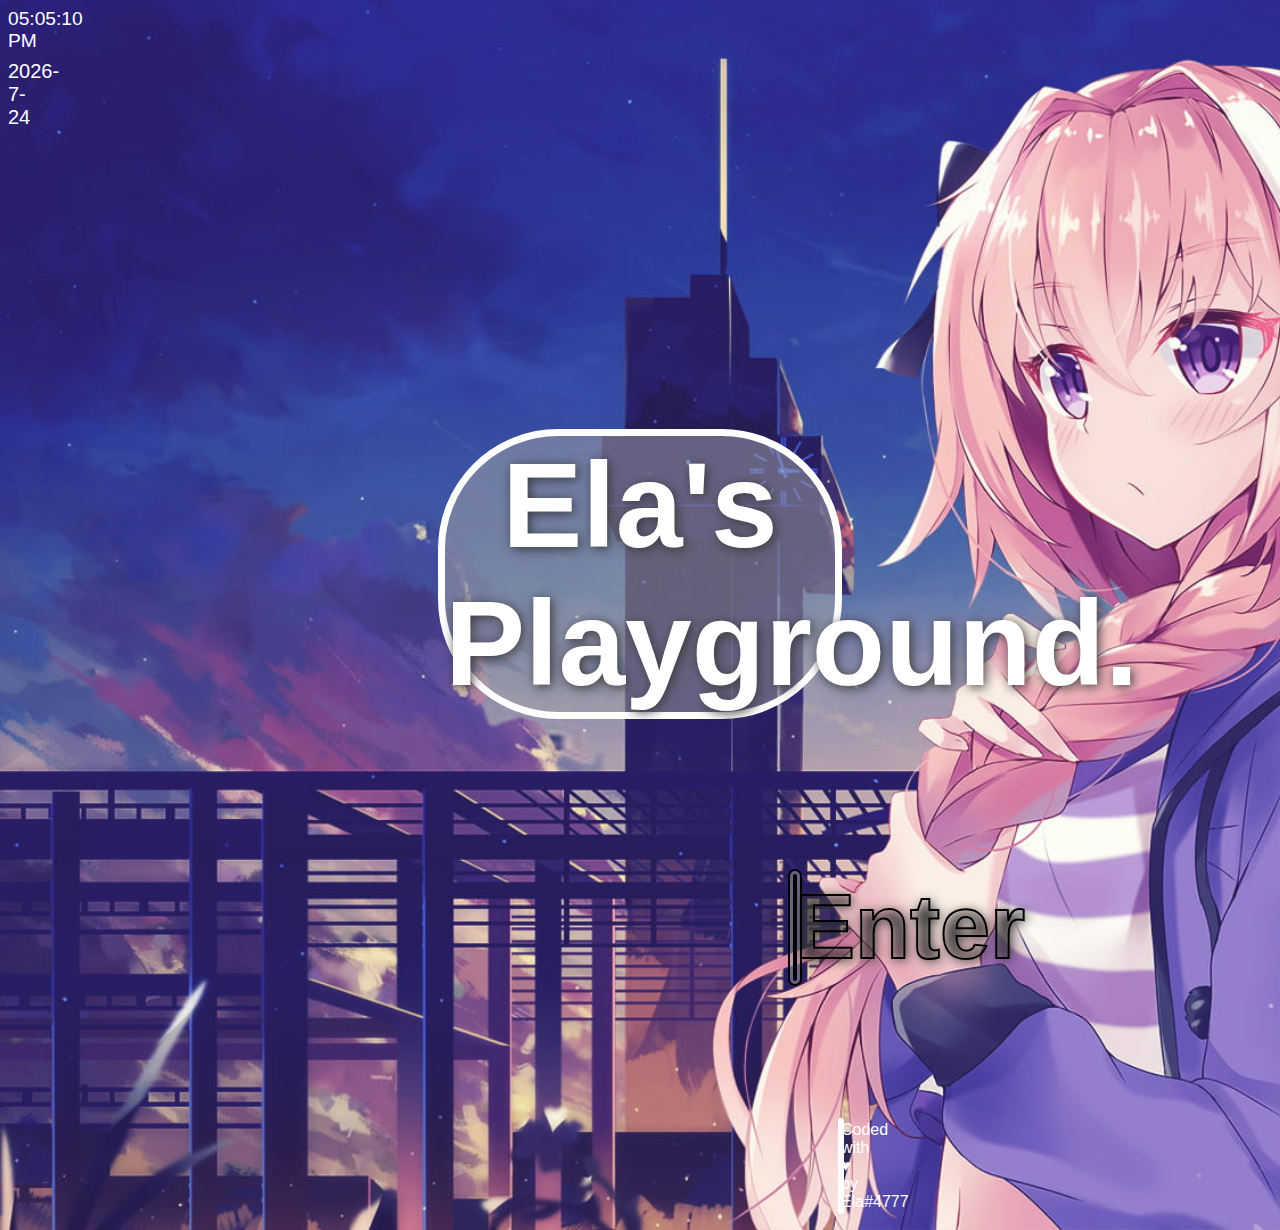
<file: index.html>
<!DOCTYPE html>
<html lang="en">
  <head>
    <meta charset="UTF-8" />
    <meta http-equiv="X-UA-Compatible" content="IE=edge" />
    <meta name="viewport" content="width=device-width, initial-scale=1.0" />
    <title>Ela's Playground</title>
    <meta name="keywords" content="ElaHeadgear, Ela, Ela Playground" />
    <meta name="description" content="Hello, I am Ela :)" />
    <link rel="icon" href="images/favion.png" />
    <link rel="stylesheet" href="stylesheetindex.css" />
  </head>
  <body>
    <a class="top">
      <div id="clock" class="clock" onload="currentTime()"></div>
      <script type="text/javascript" src="js/clock.js"></script>
      <div id="p1" class="date"></div>
      <script type="text/javascript" src=js/date.js></script>
    </a>
    <h1>Ela's Playground.</h1>
    <h2>
      <a href="home.html" class="homepage">Enter</a>
    </h2>
    <p>Coded with &hearts; by Ela#4777</p>
  </body>
</html>
</file>
<file: stylesheetindex.css>
h1 {
    font-family: 'Trebuchet MS', 'Lucida Sans Unicode', 'Lucida Grande', 'Lucida Sans', Arial, sans-serif;
    font-weight: bold;
    color: white; 
    text-shadow: 2px 2px 12px #393939;
    font-size: 120px;
    text-align: center;
    margin-top: 300px;
    border: solid white;
    margin-left: 430px;
    margin-right: 430px;
    border-radius: 120px;
    border-width: 7px;
    background-color:rgb(166, 166, 166, 0.5);
}

body {
    background-image: url('/images/background.jpg');
    background-repeat: no-repeat;
    background-size: cover;
    -webkit-user-select: none; /* Safari */        
-moz-user-select: none; /* Firefox */
-ms-user-select: none; /* IE10+/Edge */
user-select: none; /* Standard */
}

h2 {
    font-family: 'Trebuchet MS', 'Lucida Sans Unicode', 'Lucida Grande', 'Lucida Sans', Arial, sans-serif;
    font-weight: bold;
    color:rgb(0, 0, 0, 0.03); 
    text-shadow: 2px 2px 12px #393939;
    font-size: 90px;
    text-align: center;
    margin-top: 150px;
    border: double black;
    margin-left: 780px;
    margin-right: 780px;
    border-radius: 120px;
    border-width: 7px;
    background-color:rgb(166, 166, 166, 0.5);
    -webkit-text-stroke: 2px black;
}

.homepage {
    color: inherit;
}

.homepage:link { text-decoration: none; }
.homepage:visited { text-decoration: none; }
.homepage:hover { text-decoration: none; }
.homepage:active { text-decoration: none; }

.clock {
    font-family: 'Trebuchet MS', 'Lucida Sans Unicode', 'Lucida Grande', 'Lucida Sans', Arial, sans-serif;
    color: white;
    text-align: center;
    font-size: larger;
    margin-right: 1790px;
}

.date {
    font-family: 'Trebuchet MS', 'Lucida Sans Unicode', 'Lucida Grande', 'Lucida Sans', Arial, sans-serif;
    color: white;
    text-align: center;
    font-size: 20px;
    margin-top: 8px;
    margin-right: 1800px;
}

p {
    color: white;
    font-family: 'Trebuchet MS', 'Lucida Sans Unicode', 'Lucida Grande', 'Lucida Sans', Arial, sans-serif;
    text-align: center;
    margin-top: 132px;
    border: solid white;
    margin-left: 830px;
    margin-right: 830px;
    border-radius: 30px;
    background-color:rgb(166, 166, 166, 0.3);
}

h2 {
    opacity: 1;
    transition: opacity .5s ease-in;
    -moz-transition: opacity .5s ease-in;
    -webkit-transition: opacity .5s ease-in;
    -o-transition: opacity .5s ease-in;
}

h2:hover {
    opacity: .5;
    transition: opacity .5s ease-out;
    -moz-transition: opacity .5s ease-out;
    -webkit-transition: opacity .5s ease-out;
    -o-transition: opacity .5s ease-out;
}
</file>
